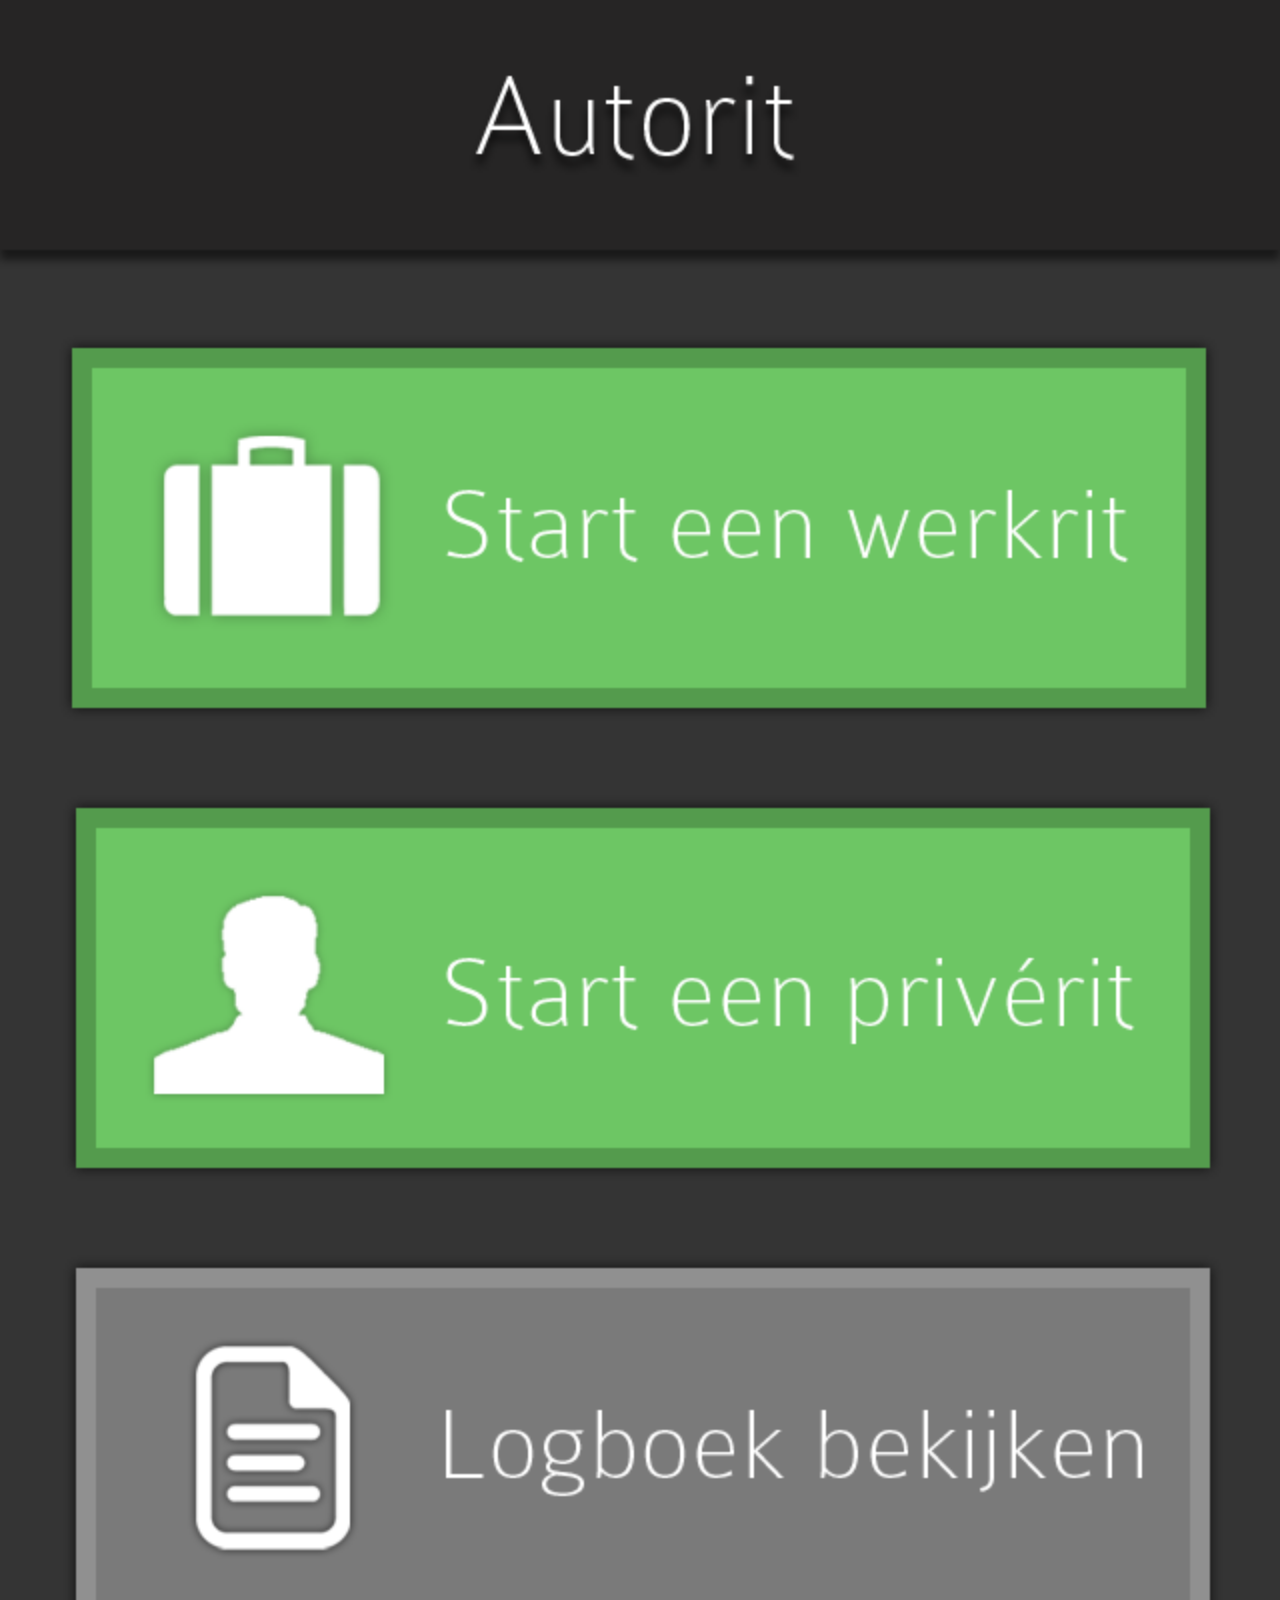
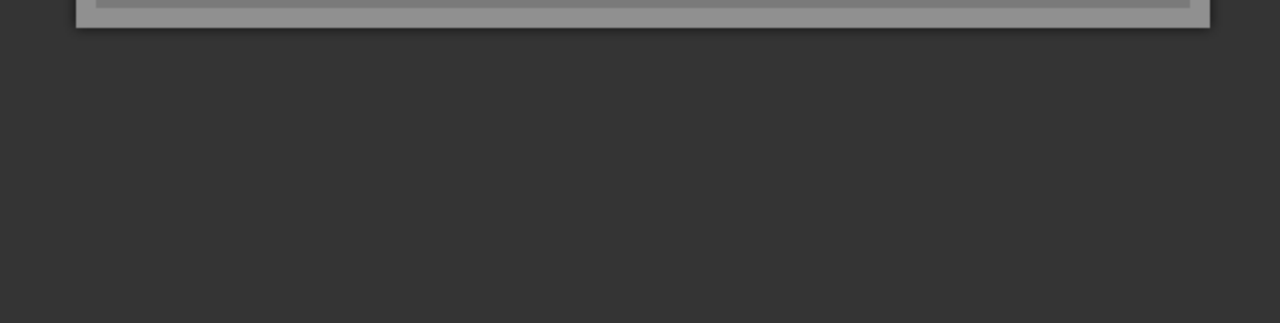
<file: www/index.html>
﻿<!DOCTYPE html PUBLIC "-//W3C//DTD XHTML 1.0 Transitional//EN" "http://www.w3.org/TR/xhtml1/DTD/xhtml1-transitional.dtd">
<html xmlns="http://www.w3.org/1999/xhtml">
<head>
    <meta http-equiv="Content-Type" content="text/html; charset=UTF-8" />
    <meta name="viewport" content="width=device-width, initial-scale=1.0, maximum-scale=1.0, user-scalable=1" />
    <meta name="apple-mobile-web-app-capable" content="yes" />
    <meta name="apple-mobile-web-app-status-bar-style" content="black-translucent" />

    <title>Autorit</title>
    <link rel="stylesheet" type="text/css" href="css/reset.css" />
</head>
<body style="background-color:#343434;">
	<a href="track.html"><img src="home.png" alt="" width="100%" /></a>
</body>

</html>
</file>
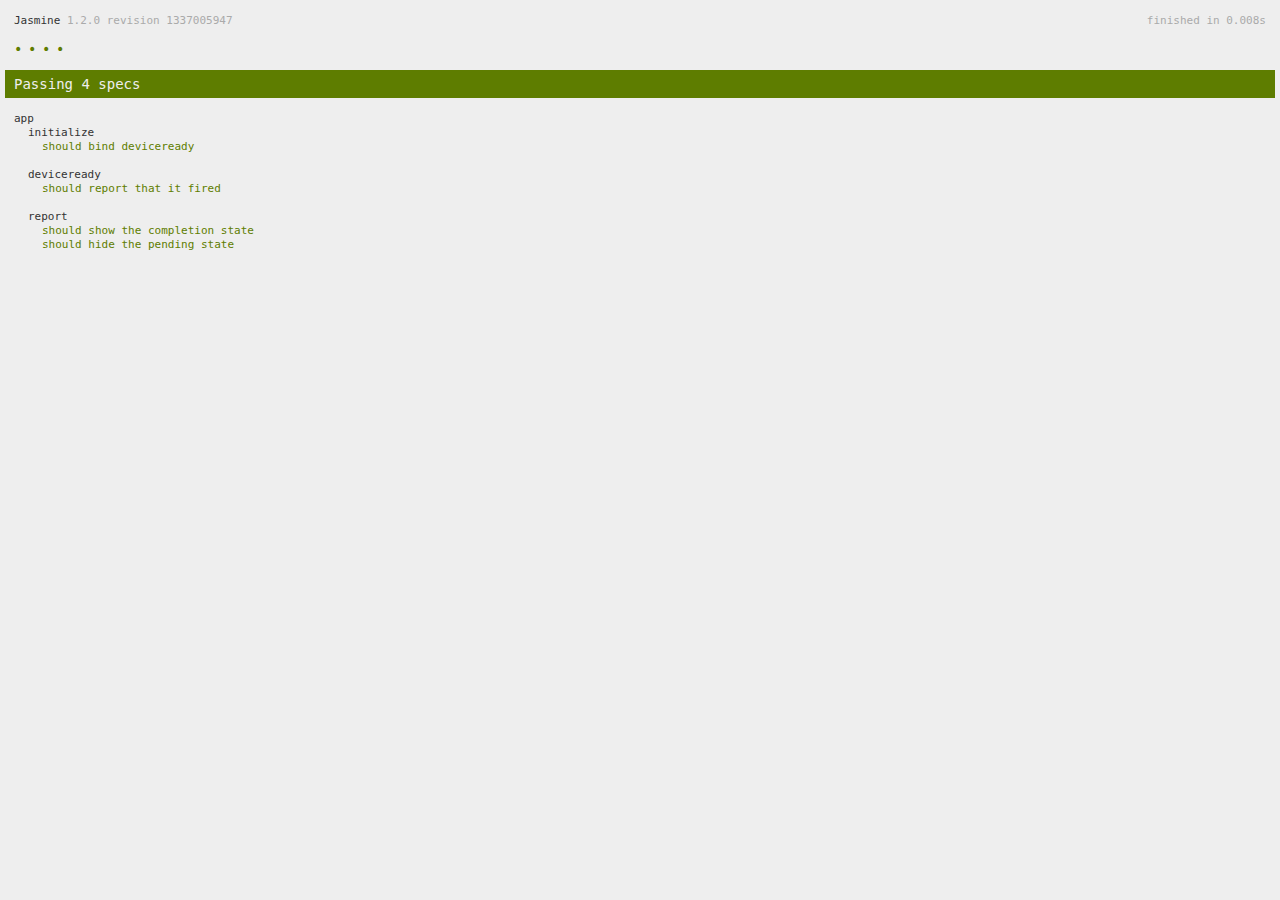
<file: www/spec.html>
<!DOCTYPE html>
<!--
    Licensed to the Apache Software Foundation (ASF) under one
    or more contributor license agreements.  See the NOTICE file
    distributed with this work for additional information
    regarding copyright ownership.  The ASF licenses this file
    to you under the Apache License, Version 2.0 (the
    "License"); you may not use this file except in compliance
    with the License.  You may obtain a copy of the License at

    http://www.apache.org/licenses/LICENSE-2.0

    Unless required by applicable law or agreed to in writing,
    software distributed under the License is distributed on an
    "AS IS" BASIS, WITHOUT WARRANTIES OR CONDITIONS OF ANY
     KIND, either express or implied.  See the License for the
    specific language governing permissions and limitations
    under the License.
-->
<html>
    <head>
        <title>Jasmine Spec Runner</title>

        <!-- jasmine source -->
        <link rel="shortcut icon" type="image/png" href="spec/lib/jasmine-1.2.0/jasmine_favicon.png">
        <link rel="stylesheet" type="text/css" href="spec/lib/jasmine-1.2.0/jasmine.css">
        <script type="text/javascript" src="spec/lib/jasmine-1.2.0/jasmine.js"></script>
        <script type="text/javascript" src="spec/lib/jasmine-1.2.0/jasmine-html.js"></script>

        <!-- include source files here... -->
        <script type="text/javascript" src="js/index.js"></script>

        <!-- include spec files here... -->
        <script type="text/javascript" src="spec/helper.js"></script>
        <script type="text/javascript" src="spec/index.js"></script>

        <script type="text/javascript">
            (function() {
                var jasmineEnv = jasmine.getEnv();
                jasmineEnv.updateInterval = 1000;

                var htmlReporter = new jasmine.HtmlReporter();

                jasmineEnv.addReporter(htmlReporter);

                jasmineEnv.specFilter = function(spec) {
                    return htmlReporter.specFilter(spec);
                };

                var currentWindowOnload = window.onload;

                window.onload = function() {
                    if (currentWindowOnload) {
                        currentWindowOnload();
                    }
                    execJasmine();
                };

                function execJasmine() {
                    jasmineEnv.execute();
                }
            })();
        </script>
    </head>
    <body>
        <div id="stage" style="display:none;"></div>
    </body>
</html>
</file>
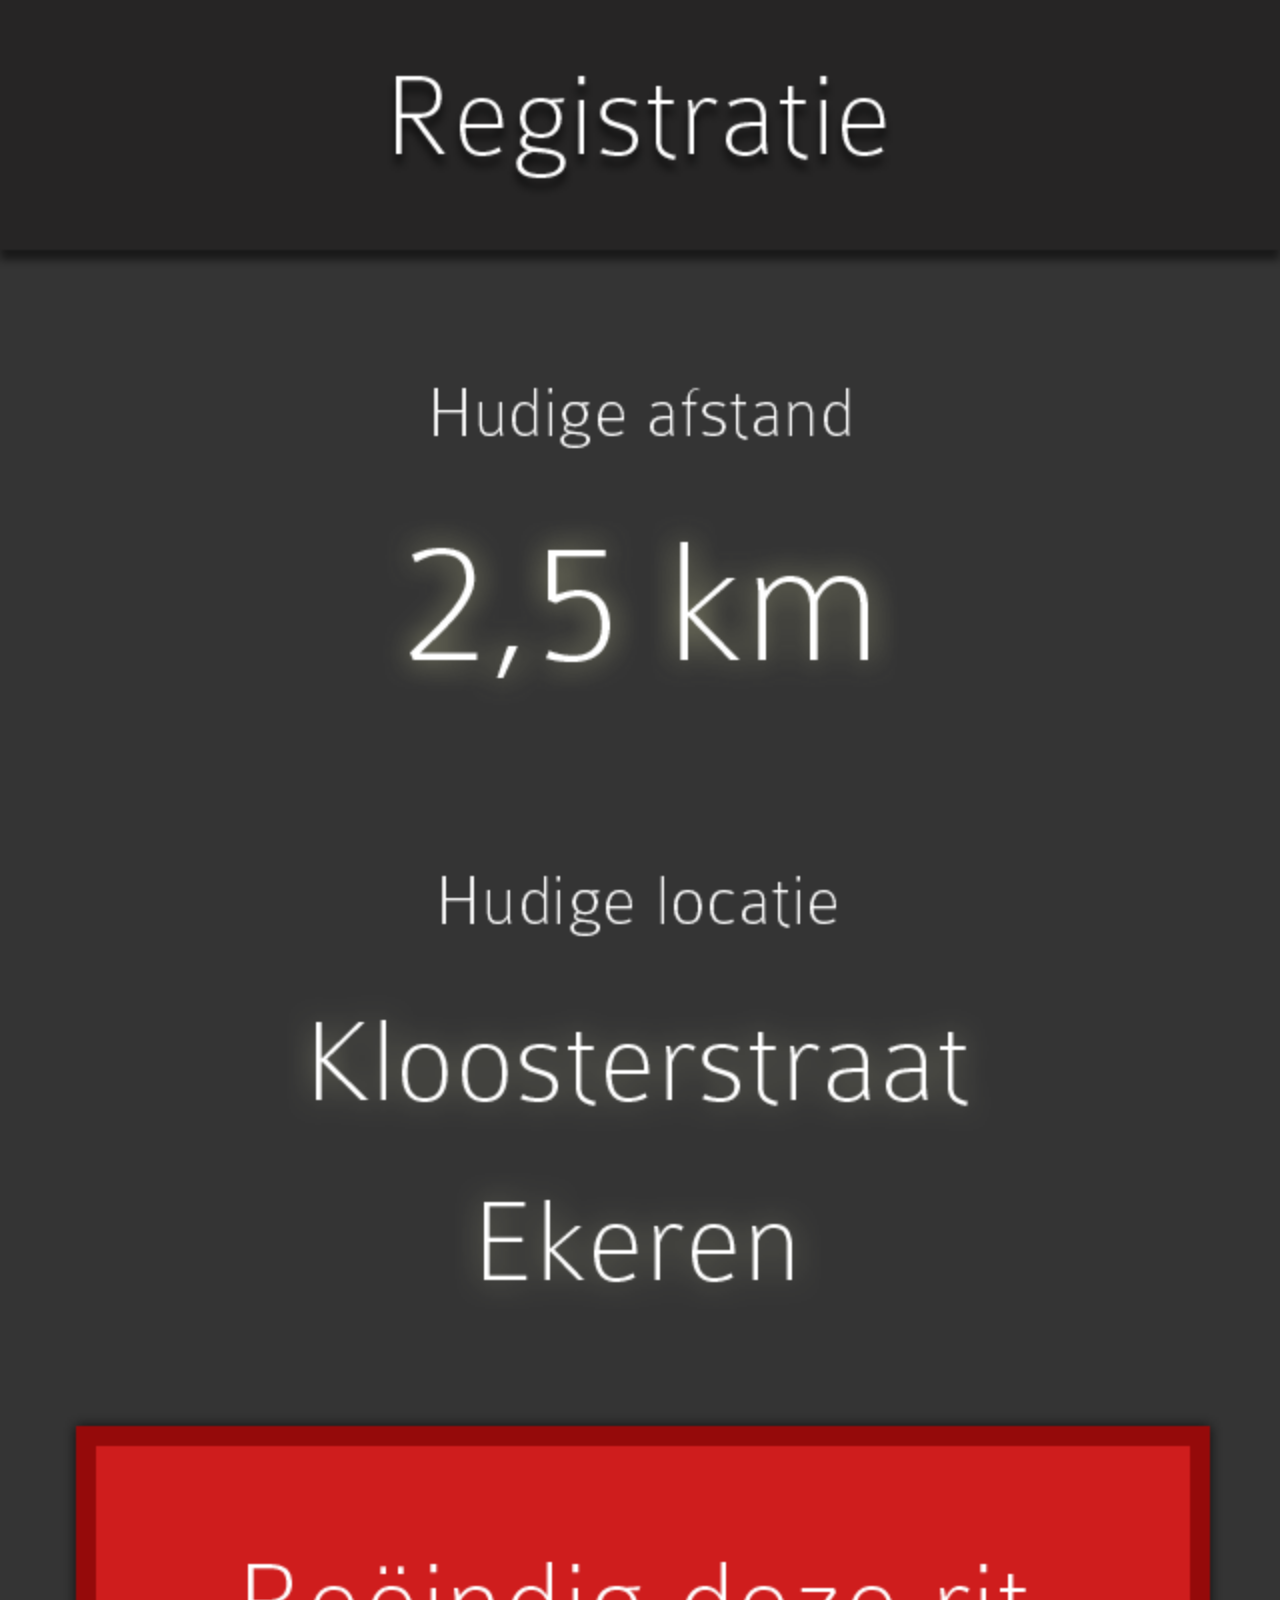
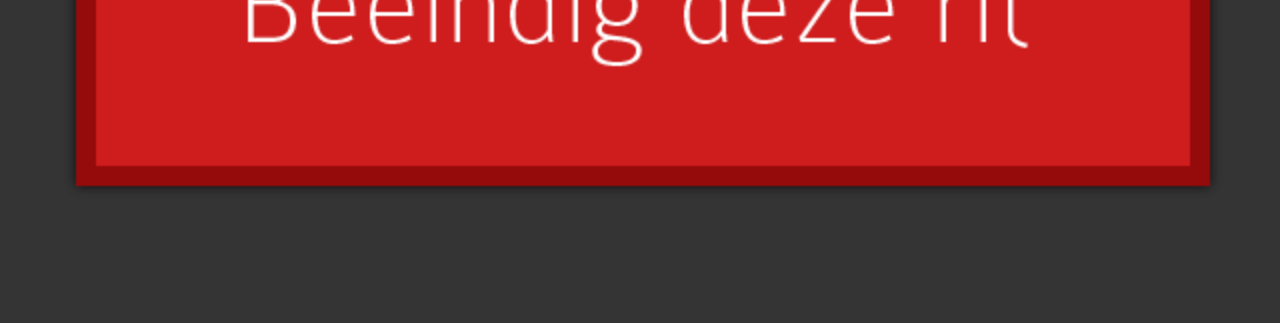
<file: www/track.html>
﻿<!DOCTYPE html PUBLIC "-//W3C//DTD XHTML 1.0 Transitional//EN" "http://www.w3.org/TR/xhtml1/DTD/xhtml1-transitional.dtd">
<html xmlns="http://www.w3.org/1999/xhtml">
<head>
    <meta http-equiv="Content-Type" content="text/html; charset=UTF-8" />
    <meta name="viewport" content="width=device-width, initial-scale=1.0, maximum-scale=1.0, user-scalable=1" />
    <meta name="apple-mobile-web-app-capable" content="yes" />
    <meta name="apple-mobile-web-app-status-bar-style" content="black-translucent" />

    <title>Autorit</title>
    <link rel="stylesheet" type="text/css" href="css/reset.css" />
</head>
<body style="background-color:#343434;">
	<a href="index.html"><img src="track.png" alt="" width="100%" /></a>
</body>

</html>
</file>
<file: www/spec/lib/jasmine-1.2.0/jasmine.css>
body { background-color: #eeeeee; padding: 0; margin: 5px; overflow-y: scroll; }

#HTMLReporter { font-size: 11px; font-family: Monaco, "Lucida Console", monospace; line-height: 14px; color: #333333; }
#HTMLReporter a { text-decoration: none; }
#HTMLReporter a:hover { text-decoration: underline; }
#HTMLReporter p, #HTMLReporter h1, #HTMLReporter h2, #HTMLReporter h3, #HTMLReporter h4, #HTMLReporter h5, #HTMLReporter h6 { margin: 0; line-height: 14px; }
#HTMLReporter .banner, #HTMLReporter .symbolSummary, #HTMLReporter .summary, #HTMLReporter .resultMessage, #HTMLReporter .specDetail .description, #HTMLReporter .alert .bar, #HTMLReporter .stackTrace { padding-left: 9px; padding-right: 9px; }
#HTMLReporter #jasmine_content { position: fixed; right: 100%; }
#HTMLReporter .version { color: #aaaaaa; }
#HTMLReporter .banner { margin-top: 14px; }
#HTMLReporter .duration { color: #aaaaaa; float: right; }
#HTMLReporter .symbolSummary { overflow: hidden; *zoom: 1; margin: 14px 0; }
#HTMLReporter .symbolSummary li { display: block; float: left; height: 7px; width: 14px; margin-bottom: 7px; font-size: 16px; }
#HTMLReporter .symbolSummary li.passed { font-size: 14px; }
#HTMLReporter .symbolSummary li.passed:before { color: #5e7d00; content: "\02022"; }
#HTMLReporter .symbolSummary li.failed { line-height: 9px; }
#HTMLReporter .symbolSummary li.failed:before { color: #b03911; content: "x"; font-weight: bold; margin-left: -1px; }
#HTMLReporter .symbolSummary li.skipped { font-size: 14px; }
#HTMLReporter .symbolSummary li.skipped:before { color: #bababa; content: "\02022"; }
#HTMLReporter .symbolSummary li.pending { line-height: 11px; }
#HTMLReporter .symbolSummary li.pending:before { color: #aaaaaa; content: "-"; }
#HTMLReporter .bar { line-height: 28px; font-size: 14px; display: block; color: #eee; }
#HTMLReporter .runningAlert { background-color: #666666; }
#HTMLReporter .skippedAlert { background-color: #aaaaaa; }
#HTMLReporter .skippedAlert:first-child { background-color: #333333; }
#HTMLReporter .skippedAlert:hover { text-decoration: none; color: white; text-decoration: underline; }
#HTMLReporter .passingAlert { background-color: #a6b779; }
#HTMLReporter .passingAlert:first-child { background-color: #5e7d00; }
#HTMLReporter .failingAlert { background-color: #cf867e; }
#HTMLReporter .failingAlert:first-child { background-color: #b03911; }
#HTMLReporter .results { margin-top: 14px; }
#HTMLReporter #details { display: none; }
#HTMLReporter .resultsMenu, #HTMLReporter .resultsMenu a { background-color: #fff; color: #333333; }
#HTMLReporter.showDetails .summaryMenuItem { font-weight: normal; text-decoration: inherit; }
#HTMLReporter.showDetails .summaryMenuItem:hover { text-decoration: underline; }
#HTMLReporter.showDetails .detailsMenuItem { font-weight: bold; text-decoration: underline; }
#HTMLReporter.showDetails .summary { display: none; }
#HTMLReporter.showDetails #details { display: block; }
#HTMLReporter .summaryMenuItem { font-weight: bold; text-decoration: underline; }
#HTMLReporter .summary { margin-top: 14px; }
#HTMLReporter .summary .suite .suite, #HTMLReporter .summary .specSummary { margin-left: 14px; }
#HTMLReporter .summary .specSummary.passed a { color: #5e7d00; }
#HTMLReporter .summary .specSummary.failed a { color: #b03911; }
#HTMLReporter .description + .suite { margin-top: 0; }
#HTMLReporter .suite { margin-top: 14px; }
#HTMLReporter .suite a { color: #333333; }
#HTMLReporter #details .specDetail { margin-bottom: 28px; }
#HTMLReporter #details .specDetail .description { display: block; color: white; background-color: #b03911; }
#HTMLReporter .resultMessage { padding-top: 14px; color: #333333; }
#HTMLReporter .resultMessage span.result { display: block; }
#HTMLReporter .stackTrace { margin: 5px 0 0 0; max-height: 224px; overflow: auto; line-height: 18px; color: #666666; border: 1px solid #ddd; background: white; white-space: pre; }

#TrivialReporter { padding: 8px 13px; position: absolute; top: 0; bottom: 0; left: 0; right: 0; overflow-y: scroll; background-color: white; font-family: "Helvetica Neue Light", "Lucida Grande", "Calibri", "Arial", sans-serif; /*.resultMessage {*/ /*white-space: pre;*/ /*}*/ }
#TrivialReporter a:visited, #TrivialReporter a { color: #303; }
#TrivialReporter a:hover, #TrivialReporter a:active { color: blue; }
#TrivialReporter .run_spec { float: right; padding-right: 5px; font-size: .8em; text-decoration: none; }
#TrivialReporter .banner { color: #303; background-color: #fef; padding: 5px; }
#TrivialReporter .logo { float: left; font-size: 1.1em; padding-left: 5px; }
#TrivialReporter .logo .version { font-size: .6em; padding-left: 1em; }
#TrivialReporter .runner.running { background-color: yellow; }
#TrivialReporter .options { text-align: right; font-size: .8em; }
#TrivialReporter .suite { border: 1px outset gray; margin: 5px 0; padding-left: 1em; }
#TrivialReporter .suite .suite { margin: 5px; }
#TrivialReporter .suite.passed { background-color: #dfd; }
#TrivialReporter .suite.failed { background-color: #fdd; }
#TrivialReporter .spec { margin: 5px; padding-left: 1em; clear: both; }
#TrivialReporter .spec.failed, #TrivialReporter .spec.passed, #TrivialReporter .spec.skipped { padding-bottom: 5px; border: 1px solid gray; }
#TrivialReporter .spec.failed { background-color: #fbb; border-color: red; }
#TrivialReporter .spec.passed { background-color: #bfb; border-color: green; }
#TrivialReporter .spec.skipped { background-color: #bbb; }
#TrivialReporter .messages { border-left: 1px dashed gray; padding-left: 1em; padding-right: 1em; }
#TrivialReporter .passed { background-color: #cfc; display: none; }
#TrivialReporter .failed { background-color: #fbb; }
#TrivialReporter .skipped { color: #777; background-color: #eee; display: none; }
#TrivialReporter .resultMessage span.result { display: block; line-height: 2em; color: black; }
#TrivialReporter .resultMessage .mismatch { color: black; }
#TrivialReporter .stackTrace { white-space: pre; font-size: .8em; margin-left: 10px; max-height: 5em; overflow: auto; border: 1px inset red; padding: 1em; background: #eef; }
#TrivialReporter .finished-at { padding-left: 1em; font-size: .6em; }
#TrivialReporter.show-passed .passed, #TrivialReporter.show-skipped .skipped { display: block; }
#TrivialReporter #jasmine_content { position: fixed; right: 100%; }
#TrivialReporter .runner { border: 1px solid gray; display: block; margin: 5px 0; padding: 2px 0 2px 10px; }
</file>
